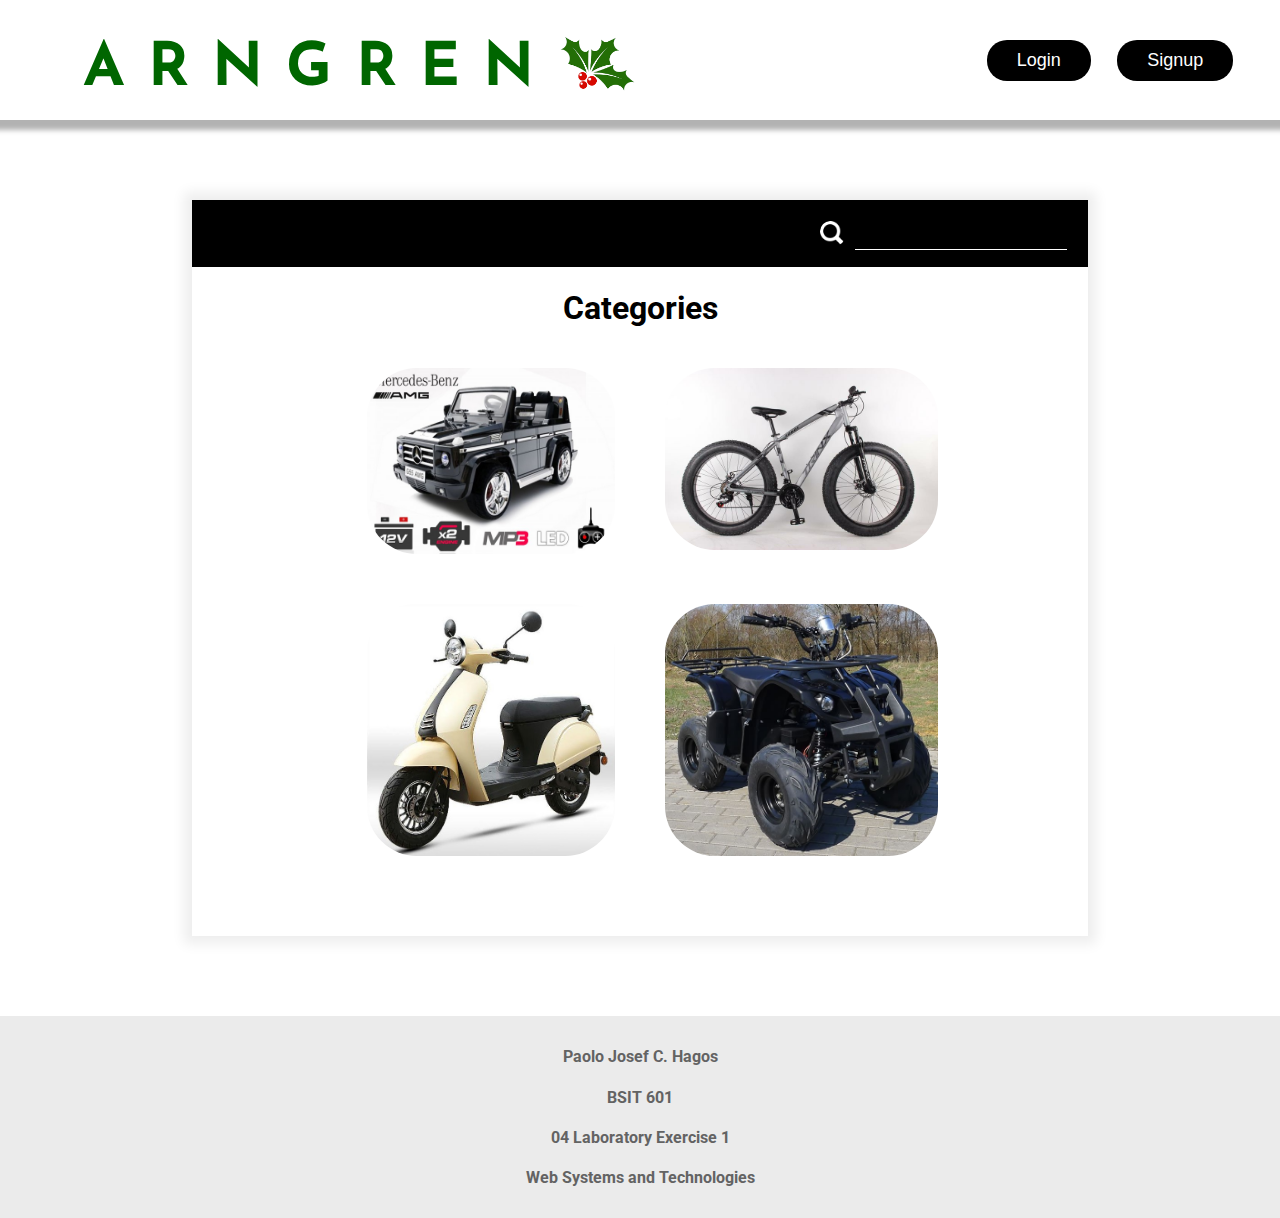
<file: index.html>
<!DOCTYPE html>
<html lang="en">
<head>
    <meta charset="UTF-8">
    <meta http-equiv="X-UA-Compatible" content="IE=edge">
    <meta name="viewport" content="width=device-width, initial-scale=1.0">
    <title>ARNGREN</title>
    <link rel="stylesheet" href="style.css">
    <link rel="preconnect" href="https://fonts.googleapis.com">
    <link rel="preconnect" href="https://fonts.gstatic.com" crossorigin>
    <link href="https://fonts.googleapis.com/css2?family=Roboto&display=swap" rel="stylesheet">
    <link href="https://fonts.googleapis.com/css2?family=Josefin+Sans&display=swap" rel="stylesheet">
</head>
<header>
    <div>
        <a class="logo" href="index.html">
            <h1>A</h1>
            <h1>R</h1>
            <h1>N</h1>
            <h1>G</h1>
            <h1>R</h1>
            <h1>E</h1>
            <h1>N</h1>
            <img class="arngren-icon" src="resources/arngren-icon.png" alt="arngren-icon">
        </a>
    </div>
    <div class="user-account-container">
        <button class="button-login">Login</button>
        <button class="button-signup" >Signup</button>
    </div>
</header>
<body>
    <div class="main-container main-container-home">
        <div class="navigation navigation-home">
            <div class="search-container search-home">
                <img class="search-icon" src="resources/search-logo.png" alt="search-logo">
                <input class="search-bar" type="text">
            </div>
        </div>
        <h1 class="home-label" style="text-align: center;">Categories</h1>
        <main class="home-selection">
            <div>
                <a href="jeep.html"><img class="selection" src="resources/mercedes-benz-g55.jpg" alt="mercedez-benz-g55" style="height: 100%;"></a>
            </div>
            <div>
                <a href="bicycle.html"><img class="selection" src="resources/trinx-fatbike.jfif" alt="trinx-fatbike" style="width: 110%;"></a>
            </div>
            <div>
                <a href="moped.html"><img class="selection" src="resources/moped-moden-retro.jpg" alt="moped-moden-retro" style="height: 100%; width: 100%;"></a>
            </div>
            <div>
                <a href="atv.html"><img class="selection" src="resources/electric-quad.jpg" alt="electric-quad" style="height: 100%; width: 110%;"></a>
            </div>
        </main>
    </div>
</body>
<footer>
    <h4>Paolo Josef C. Hagos</h4>
    <h4>BSIT 601</h4>
    <h4>04 Laboratory Exercise 1</h4>
    <h4>Web Systems and Technologies</h4>
</footer>
</html>
</file>
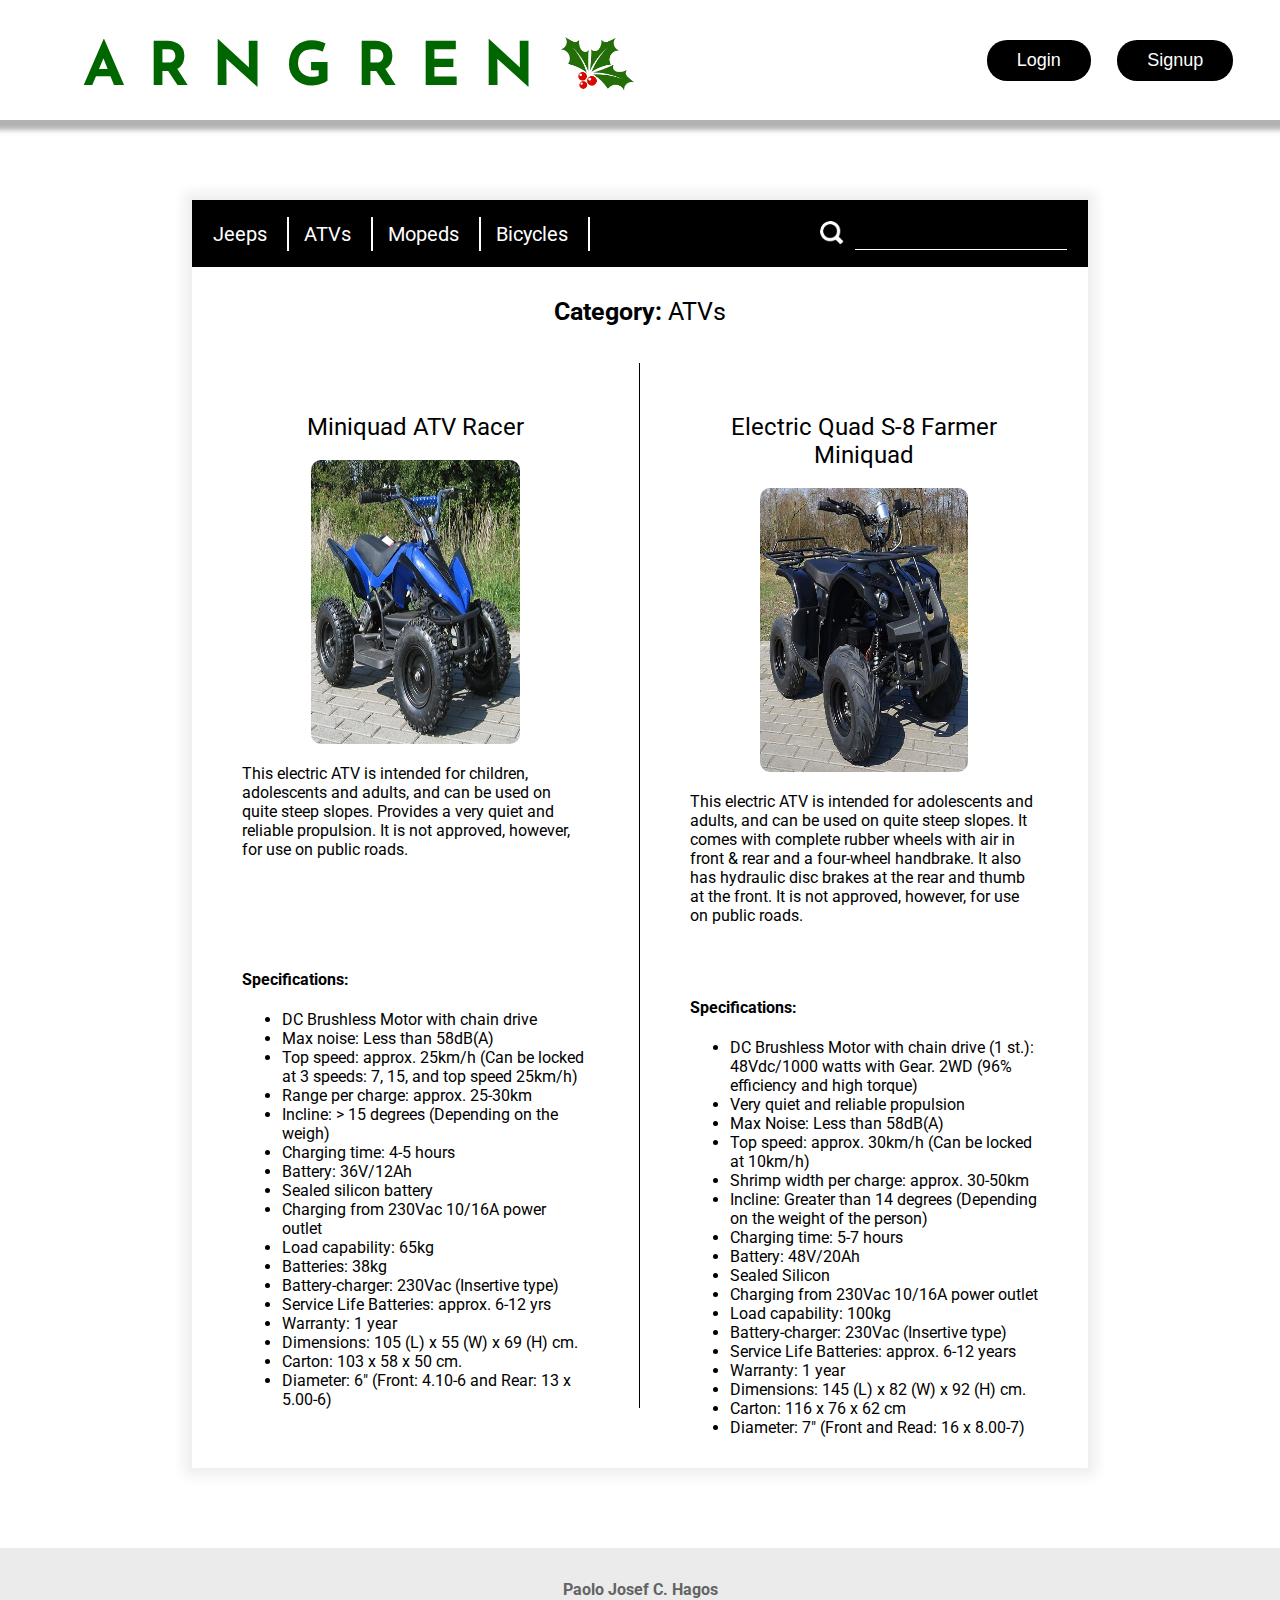
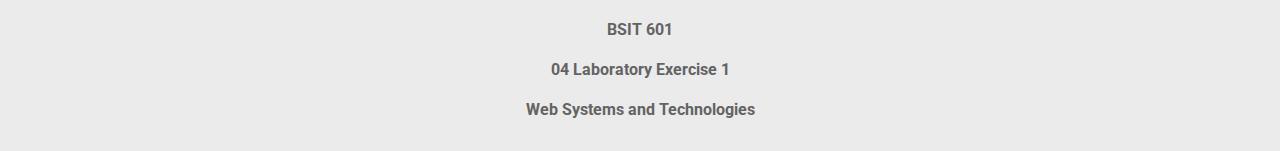
<file: atv.html>
<!DOCTYPE html>
<html lang="en">
<head>
    <meta charset="UTF-8">
    <meta http-equiv="X-UA-Compatible" content="IE=edge">
    <meta name="viewport" content="width=device-width, initial-scale=1.0">
    <title>ARNGREN - ATVs</title>
    <link rel="stylesheet" href="style.css">
    <link rel="preconnect" href="https://fonts.googleapis.com">
    <link rel="preconnect" href="https://fonts.gstatic.com" crossorigin>
    <link href="https://fonts.googleapis.com/css2?family=Roboto&display=swap" rel="stylesheet">
    <link href="https://fonts.googleapis.com/css2?family=Josefin+Sans&display=swap" rel="stylesheet">
</head>
<header>
    <div>
        <a class="logo" href="index.html">
            <h1>A</h1>
            <h1>R</h1>
            <h1>N</h1>
            <h1>G</h1>
            <h1>R</h1>
            <h1>E</h1>
            <h1>N</h1>
            <img class="arngren-icon" src="resources/arngren-icon.png" alt="arngren-icon">
        </a>
    </div>
    <div class="user-account-container">
        <button class="button-login">Login</button>
        <button class="button-signup" >Signup</button>
    </div>
</header>
<body>
    <div class="main-container">
        <div class="navigation">
            <nav>
                <a class="nav-button" href="jeep.html">Jeeps</a>
                <a class="nav-button" href="atv.html">ATVs</a>
                <a class="nav-button" href="moped.html">Mopeds</a>
                <a class="nav-button" href="bicycle.html">Bicycles</a>
            </nav>
            <div class="search-container">
                <img class="search-icon" src="resources/search-logo.png" alt="search-logo">
                <input class="search-bar" type="text">
            </div>
        </div>
        <h1 class="category">Category: <span style="font-weight: lighter;">ATVs</span></h1>
        <main>
            <div class="item divider">
                <label class="item-name">Miniquad ATV Racer</label><br><br>
                <a href="https://www.arngren.net/elektrisk-atv-1.html" target="_blank"><img class="item-picture" src="resources/miniquad_atv_racer.jpg" alt="miniquad_atv_racer" style="height: 30%;"></a>
                <p class="item-description">
                    This electric ATV is intended for children, adolescents and adults, and can be used on quite steep slopes. Provides a very quiet and reliable propulsion. It is not approved, however, for use on public roads.
                </p><br>
                <h4 class="item-specifications">Specifications:</h4>
                <ul class="item-specifications">
                    <li>DC Brushless Motor with chain drive</li>
                    <li>Max noise: Less than 58dB(A)</li>
                    <li>Top speed: approx. 25km/h (Can be locked at 3 speeds: 7, 15, and top speed 25km/h)</li>
                    <li>Range per charge: approx. 25-30km</li>
                    <li>Incline: > 15 degrees (Depending on the weigh)</li>
                    <li>Charging time: 4-5 hours</li>
                    <li>Battery: 36V/12Ah</li>
                    <li>Sealed silicon battery</li>
                    <li>Charging from 230Vac 10/16A power outlet</li>
                    <li>Load capability: 65kg</li>
                    <li>Batteries: 38kg</li>
                    <li>Battery-charger: 230Vac (Insertive type)</li>
                    <li>Service Life Batteries: approx. 6-12 yrs</li>
                    <li>Warranty: 1 year</li>
                    <li>Dimensions: 105 (L) x 55 (W) x 69 (H) cm.</li>
                    <li>Carton: 103 x 58 x 50 cm.</li>
                    <li>Diameter: 6" (Front: 4.10-6 and Rear: 13 x 5.00-6)</li>
                </ul>
            </div>
            <div class="item">
                <label class="item-name">Electric Quad S-8 Farmer Miniquad</label><br><br>
                <a href="https://www.arngren.net/elektrisk-atv-2.html" target="_blank"><img class="item-picture" src="resources/electric-quad.jpg" alt="electric-quad" style="height: 30%;"></a>
                <p class="item-description">
                    This electric ATV is intended for adolescents and adults, and can be used on quite steep slopes. It comes with complete rubber wheels with air in front & rear and a four-wheel handbrake. It also has hydraulic disc brakes at the rear and thumb at the front. It is not approved, however, for use on public roads.
                </p><br>
                <h4 class="item-specifications">Specifications:</h4>
                <ul class="item-specifications">
                    <li>DC Brushless Motor with chain drive (1 st.): 48Vdc/1000 watts with Gear. 2WD (96% efficiency and high torque)</li>
                    <li>Very quiet and reliable propulsion</li>
                    <li>Max Noise: Less than 58dB(A)</li>
                    <li>Top speed: approx. 30km/h (Can be locked at 10km/h)</li>
                    <li>Shrimp width per charge: approx. 30-50km</li>
                    <li>Incline: Greater than 14 degrees (Depending on the weight of the person)</li>
                    <li>Charging time: 5-7 hours</li>
                    <li>Battery: 48V/20Ah</li>
                    <li>Sealed Silicon</li>
                    <li>Charging from 230Vac 10/16A power outlet</li>
                    <li>Load capability: 100kg</li>
                    <li>Battery-charger: 230Vac (Insertive type)</li>
                    <li>Service Life Batteries: approx. 6-12 years</li>
                    <li>Warranty: 1 year</li>
                    <li>Dimensions: 145 (L) x 82 (W) x 92 (H) cm.</li>
                    <li>Carton: 116 x 76 x 62 cm</li>
                    <li>Diameter: 7" (Front and Read: 16 x 8.00-7)</li>
                </ul>
            </div>
        </main>
    </div>
</body>
<footer>
    <h4>Paolo Josef C. Hagos</h4>
    <h4>BSIT 601</h4>
    <h4>04 Laboratory Exercise 1</h4>
    <h4>Web Systems and Technologies</h4>
</footer>
</html>
</file>
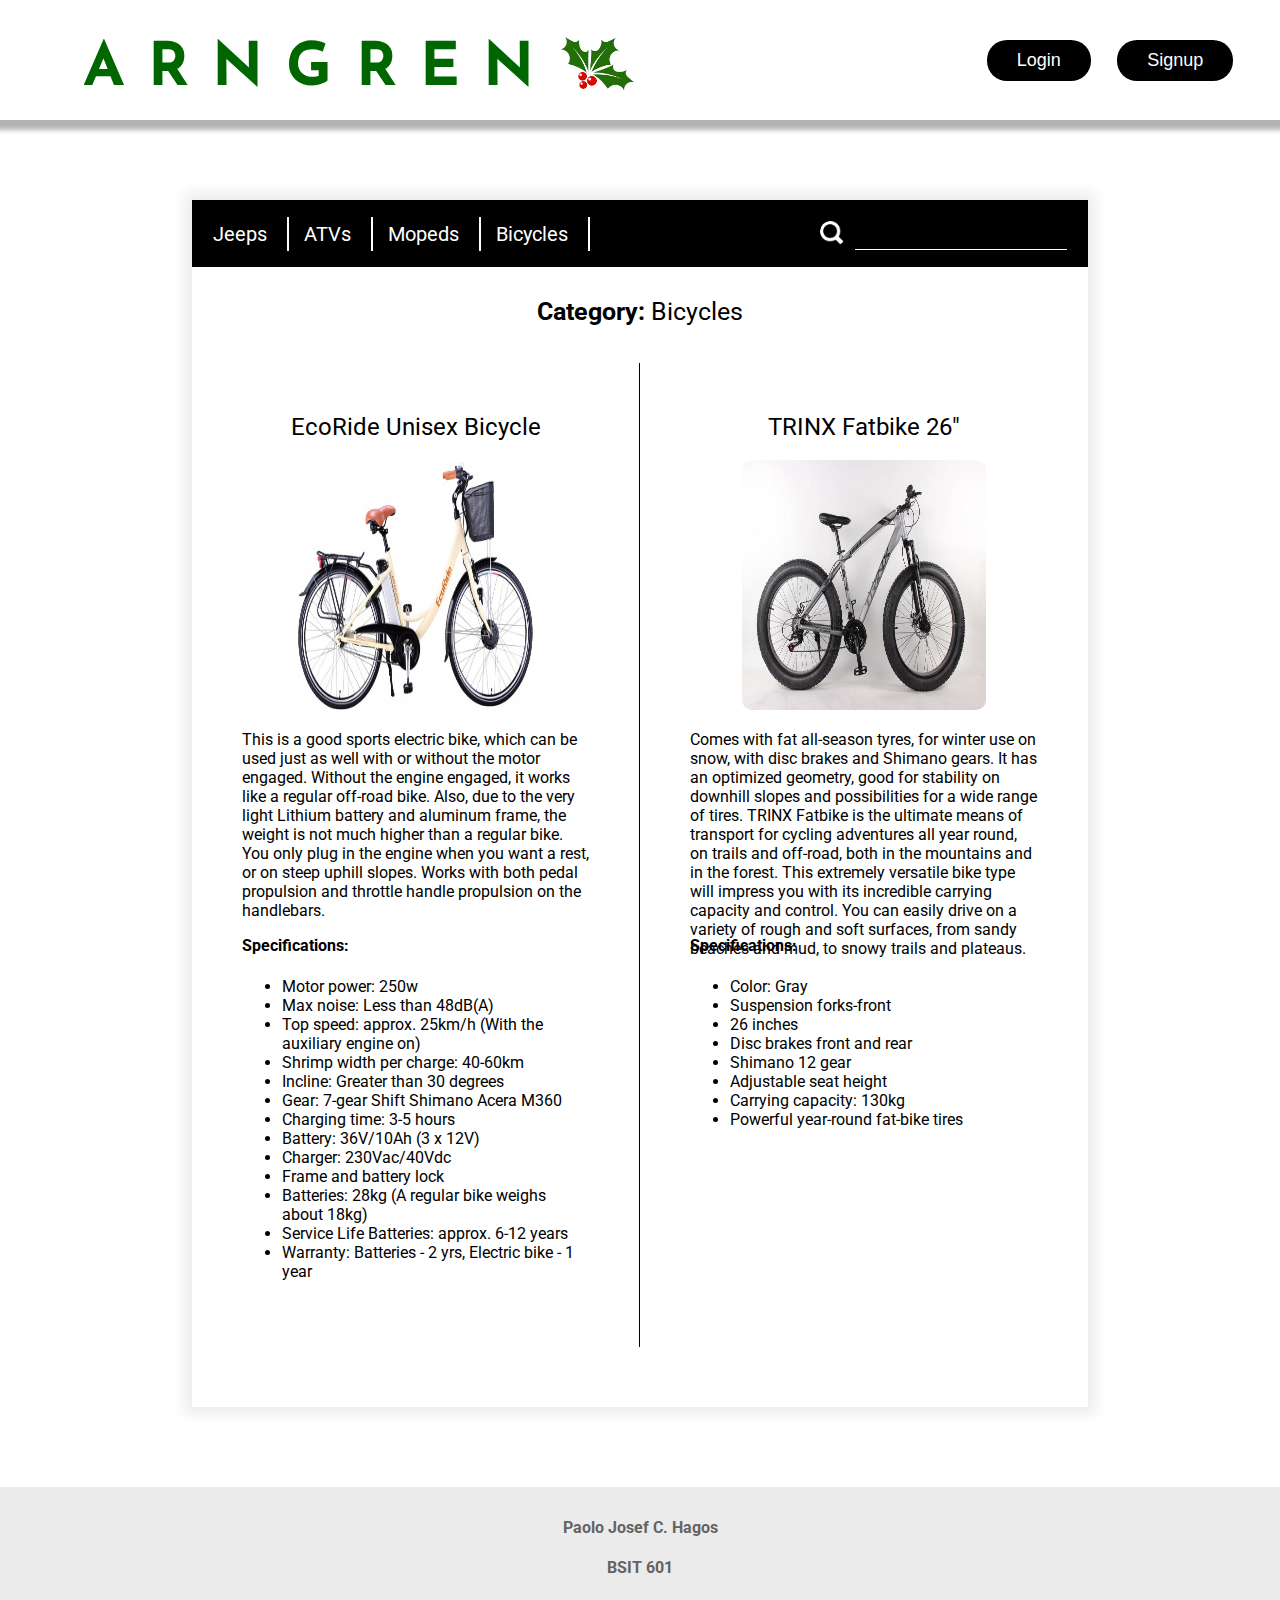
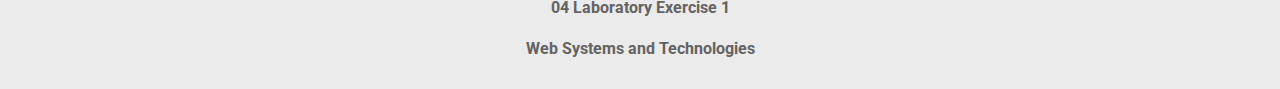
<file: bicycle.html>
<!DOCTYPE html>
<html lang="en">
<head>
    <meta charset="UTF-8">
    <meta http-equiv="X-UA-Compatible" content="IE=edge">
    <meta name="viewport" content="width=device-width, initial-scale=1.0">
    <title>ARNGREN - Bicycles</title>
    <link rel="stylesheet" href="style.css">
    <link rel="preconnect" href="https://fonts.googleapis.com">
    <link rel="preconnect" href="https://fonts.gstatic.com" crossorigin>
    <link href="https://fonts.googleapis.com/css2?family=Roboto&display=swap" rel="stylesheet">
    <link href="https://fonts.googleapis.com/css2?family=Josefin+Sans&display=swap" rel="stylesheet">
</head>
<header>
    <div>
        <a class="logo" href="index.html">
            <h1>A</h1>
            <h1>R</h1>
            <h1>N</h1>
            <h1>G</h1>
            <h1>R</h1>
            <h1>E</h1>
            <h1>N</h1>
            <img class="arngren-icon" src="resources/arngren-icon.png" alt="arngren-icon">
        </a>
    </div>
    <div class="user-account-container">
        <button class="button-login">Login</button>
        <button class="button-signup" >Signup</button>
    </div>
</header>
<body>
    <div class="main-container">
        <div class="navigation">
            <nav>
                <a class="nav-button" href="jeep.html">Jeeps</a>
                <a class="nav-button" href="atv.html">ATVs</a>
                <a class="nav-button" href="moped.html">Mopeds</a>
                <a class="nav-button" href="bicycle.html">Bicycles</a>
            </nav>
            <div class="search-container">
                <img class="search-icon" src="resources/search-logo.png" alt="search-logo">
                <input class="search-bar" type="text">
            </div>
        </div>
        <h1 class="category">Category: <span style="font-weight: lighter;">Bicycles</span></h1>
        <main>
            <div class="item divider">
                <label class="item-name">EcoRide Unisex Bicycle</label><br><br>
                <a href="https://www.arngren.net/sykkel.html" target="_blank"><img class="item-picture" src="resources/ecoride-unisex-bike.jpg" alt="ecoride-unisex-bike" style="width: 70%;"></a>
                <p class="item-description">
                    This is a good sports electric bike, which can be used just as well with or without the motor engaged. Without the engine engaged, it works like a regular off-road bike. Also, due to the very light Lithium battery and aluminum frame, the weight is not much higher than a regular bike. You only plug in the engine when you want a rest, or on steep uphill slopes. Works with both pedal propulsion and throttle handle propulsion on the handlebars.
                </p><br>
                <h4 class="item-specifications">Specifications:</h4>
                <ul class="item-specifications">
                    <li>Motor power: 250w</li>
                    <li>Max noise: Less than 48dB(A)</li>
                    <li>Top speed: approx. 25km/h (With the auxiliary engine on)</li>
                    <li>Shrimp width per charge: 40-60km</li>
                    <li>Incline: Greater than 30 degrees</li>
                    <li>Gear: 7-gear Shift Shimano Acera M360</li>
                    <li>Charging time: 3-5 hours</li>
                    <li>Battery: 36V/10Ah (3 x 12V)</li>
                    <li>Charger: 230Vac/40Vdc</li>
                    <li>Frame and battery lock</li>
                    <li>Batteries: 28kg (A regular bike weighs about 18kg)</li>
                    <li>Service Life Batteries: approx. 6-12 years</li>
                    <li>Warranty: Batteries - 2 yrs, Electric bike - 1 year</li>
                </ul>
            </div>
            <div class="item">
                <label class="item-name">TRINX Fatbike 26"</label><br><br>
                <a href="https://gratis-annonse.no/trinx-fatbike-red-shimano-optimalisert.html" target="_blank"><img class="item-picture" src="resources/trinx-fatbike.jfif" alt="trinx-fatbike" style="width: 70%;"></a>
                <p class="item-description">
                    Comes with fat all-season tyres, for winter use on snow, with disc brakes and Shimano gears. It has an optimized geometry, good for stability on downhill slopes and possibilities for a wide range of tires. TRINX Fatbike is the ultimate means of transport for cycling adventures all year round, on trails and off-road, both in the mountains and in the forest. This extremely versatile bike type will impress you with its incredible carrying capacity and control. You can easily drive on a variety of rough and soft surfaces, from sandy beaches and mud, to snowy trails and plateaus.
                </p><br>
                <h4 class="item-specifications">Specifications:</h4>
                <ul class="item-specifications">
                    <li>Color: Gray</li>
                    <li>Suspension forks-front</li>
                    <li>26 inches</li>
                    <li>Disc brakes front and rear</li>
                    <li>Shimano 12 gear</li>
                    <li>Adjustable seat height</li>
                    <li>Carrying capacity: 130kg</li>
                    <li>Powerful year-round fat-bike tires</li>
                </ul>
            </div>
        </main>
    </div>
</body>
<footer>
    <h4>Paolo Josef C. Hagos</h4>
    <h4>BSIT 601</h4>
    <h4>04 Laboratory Exercise 1</h4>
    <h4>Web Systems and Technologies</h4>
</footer>
</html>
</file>
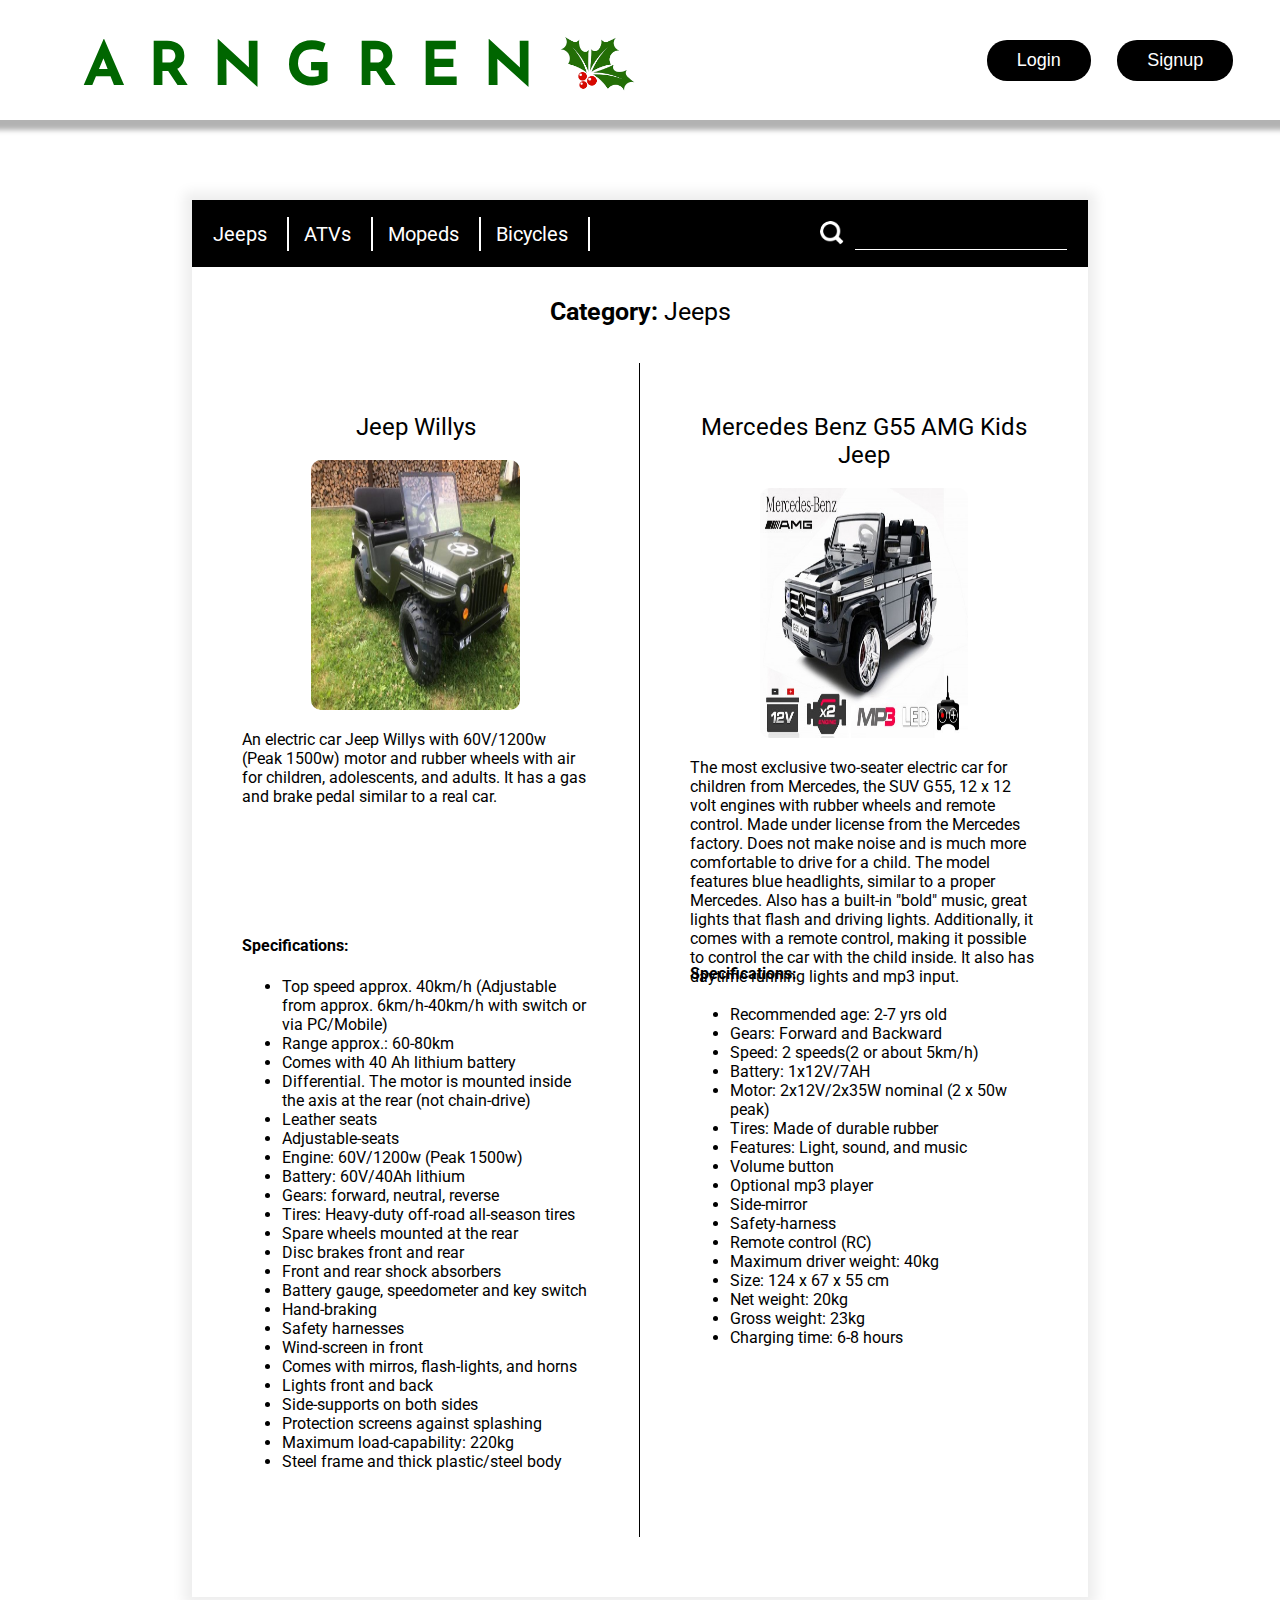
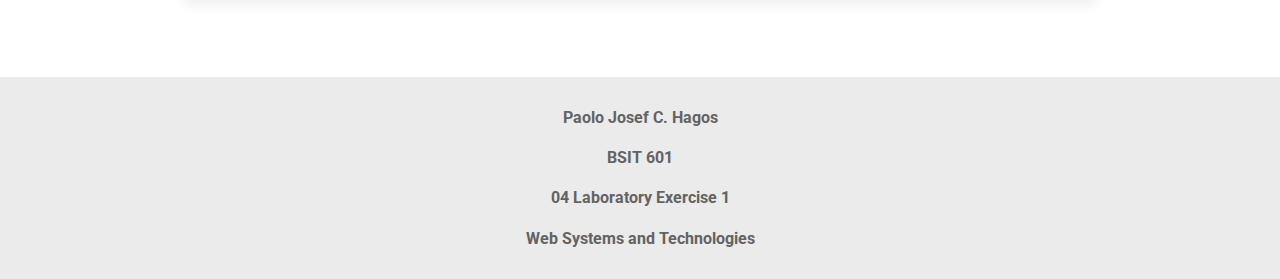
<file: jeep.html>
<!DOCTYPE html>
<html lang="en">
<head>
    <meta charset="UTF-8">
    <meta http-equiv="X-UA-Compatible" content="IE=edge">
    <meta name="viewport" content="width=device-width, initial-scale=1.0">
    <title>ARNGREN - Jeeps</title>
    <link rel="stylesheet" href="style.css">
    <link rel="preconnect" href="https://fonts.googleapis.com">
    <link rel="preconnect" href="https://fonts.gstatic.com" crossorigin>
    <link href="https://fonts.googleapis.com/css2?family=Roboto&display=swap" rel="stylesheet">
    <link href="https://fonts.googleapis.com/css2?family=Josefin+Sans&display=swap" rel="stylesheet">
</head>
<header>
    <div>
        <a class="logo" href="index.html">
            <h1>A</h1>
            <h1>R</h1>
            <h1>N</h1>
            <h1>G</h1>
            <h1>R</h1>
            <h1>E</h1>
            <h1>N</h1>
            <img class="arngren-icon" src="resources/arngren-icon.png" alt="arngren-icon">
        </a>
    </div>
    <div class="user-account-container">
        <button class="button-login">Login</button>
        <button class="button-signup" >Signup</button>
    </div>
</header>
<body>
    <div class="main-container">
        <div class="navigation">
            <nav>
                <a class="nav-button" href="jeep.html">Jeeps</a>
                <a class="nav-button" href="atv.html">ATVs</a>
                <a class="nav-button" href="moped.html">Mopeds</a>
                <a class="nav-button" href="bicycle.html">Bicycles</a>
            </nav>
            <div class="search-container">
                <img class="search-icon" src="resources/search-logo.png" alt="search-logo">
                <input class="search-bar" type="text">
            </div>
        </div>
        <h1 class="category">Category: <span style="font-weight: lighter;">Jeeps</span></h1>
        <main>
            <div class="item divider">
                <label class="item-name">Jeep Willys</label><br><br>
                <a href="https://gratis-annonse.no/jeep-willys-peak-motor-gummihjul-luft-ungdom.html" target="_blank"><img class="item-picture" src="resources/jeep_willys.jfif" alt="jeep-willys"></a>
                <p class="item-description">
                    An electric car Jeep Willys with 60V/1200w (Peak 1500w) motor and rubber wheels with air for children, adolescents, and adults. It has a gas and brake pedal similar to a real car.
                </p><br>
                <h4 class="item-specifications">Specifications:</h4>
                <ul class="item-specifications">
                    <li>Top speed approx. 40km/h (Adjustable from approx. 6km/h-40km/h with switch or via PC/Mobile)</li>
                    <li>Range approx.: 60-80km</li>
                    <li>Comes with 40 Ah lithium battery</li>
                    <li>Differential. The motor is mounted inside the axis at the rear (not chain-drive)</li>
                    <li>Leather seats</li>
                    <li>Adjustable-seats</li>
                    <li>Engine: 60V/1200w (Peak 1500w)</li>
                    <li>Battery: 60V/40Ah lithium</li>
                    <li>Gears: forward, neutral, reverse</li>
                    <li>Tires: Heavy-duty off-road all-season tires</li>
                    <li>Spare wheels mounted at the rear</li>
                    <li>Disc brakes front and rear</li>
                    <li>Front and rear shock absorbers</li>
                    <li>Battery gauge, speedometer and key switch</li>
                    <li>Hand-braking</li>
                    <li>Safety harnesses</li>
                    <li>Wind-screen in front</li>
                    <li>Comes with mirros, flash-lights, and horns</li>
                    <li>Lights front and back</li>
                    <li>Side-supports on both sides</li>
                    <li>Protection screens against splashing</li>
                    <li>Maximum load-capability: 220kg</li>
                    <li>Steel frame and thick plastic/steel body</li>
                </ul>
            </div>
            <div class="item">
                <label class="item-name">Mercedes Benz G55 AMG Kids Jeep</label><br><br>
                <a href="https://www.arngren.net/mercedes.html" target="_blank"><img class="item-picture" src="resources/mercedes-benz-g55.jpg" alt="mercedez-benz-g55"></a>
                <p class="item-description">
                    The most exclusive two-seater electric car for children from Mercedes, the SUV G55, 12 x 12 volt engines with rubber wheels and remote control. Made under license from the Mercedes factory. Does not make noise and is much more comfortable to drive for a child. The model features blue headlights, similar to a proper Mercedes. Also has a built-in "bold" music, great lights that flash and driving lights. Additionally, it comes with a remote control, making it possible to control the car with the child inside. It also has daytime running lights and mp3 input.
                </p><br>
                <h4 class="item-specifications">Specifications:</h4>
                <ul class="item-specifications">
                    <li>Recommended age: 2-7 yrs old</li>
                    <li>Gears: Forward and Backward</li>
                    <li>Speed: 2 speeds(2 or about 5km/h)</li>
                    <li>Battery: 1x12V/7AH</li>
                    <li>Motor: 2x12V/2x35W nominal (2 x 50w peak)</li>
                    <li>Tires: Made of durable rubber</li>
                    <li>Features: Light, sound, and music</li>
                    <li>Volume button</li>
                    <li>Optional mp3 player</li>
                    <li>Side-mirror</li>
                    <li>Safety-harness</li>
                    <li>Remote control (RC)</li>
                    <li>Maximum driver weight: 40kg</li>
                    <li>Size: 124 x 67 x 55 cm</li>
                    <li>Net weight: 20kg</li>
                    <li>Gross weight: 23kg</li>
                    <li>Charging time: 6-8 hours</li>
                </ul>
            </div>
        </main>
    </div>
</body>
<footer>
    <h4>Paolo Josef C. Hagos</h4>
    <h4>BSIT 601</h4>
    <h4>04 Laboratory Exercise 1</h4>
    <h4>Web Systems and Technologies</h4>
</footer>
</html>
</file>
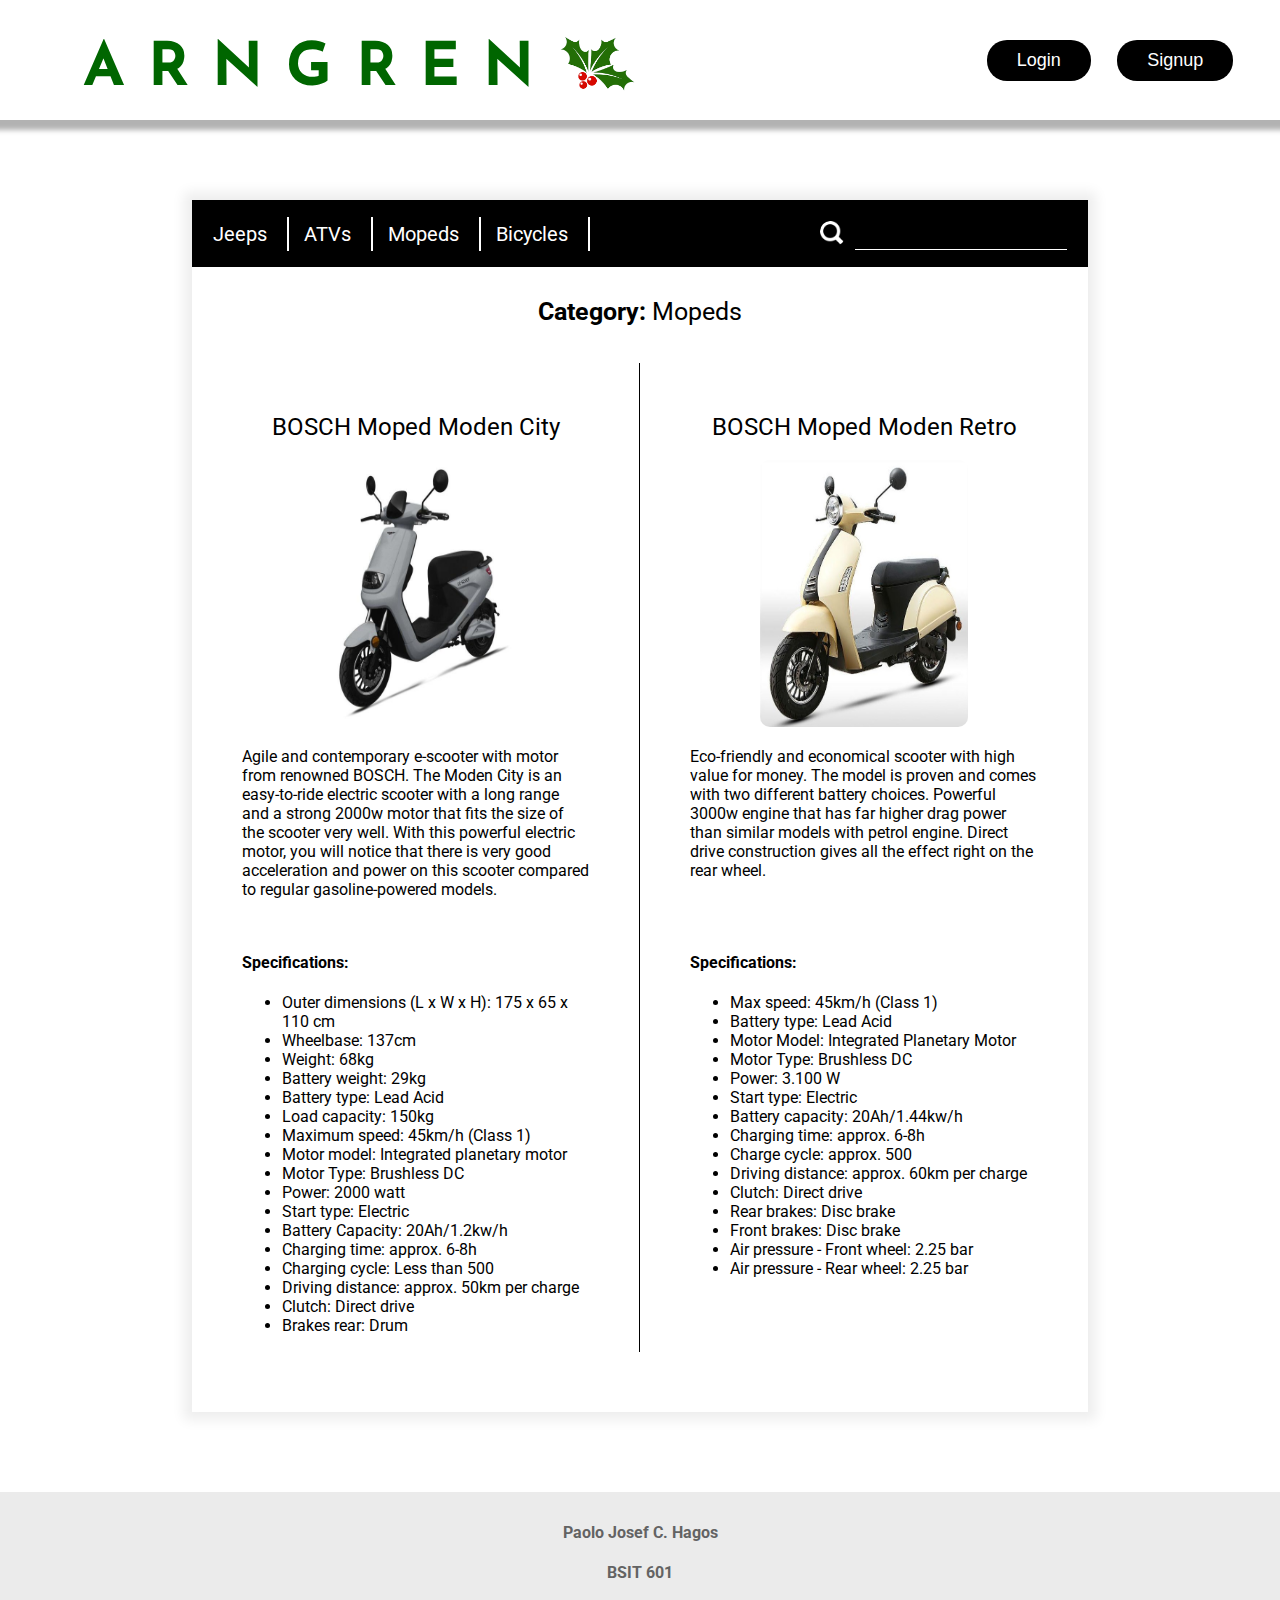
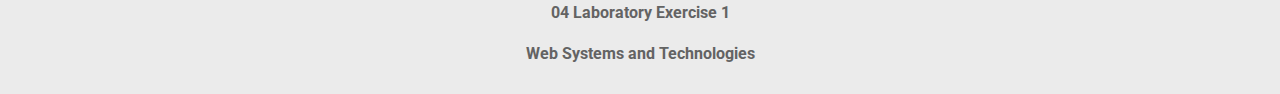
<file: moped.html>
<!DOCTYPE html>
<html lang="en">
<head>
    <meta charset="UTF-8">
    <meta http-equiv="X-UA-Compatible" content="IE=edge">
    <meta name="viewport" content="width=device-width, initial-scale=1.0">
    <title>ARNGREN - Mopeds</title>
    <link rel="stylesheet" href="style.css">
    <link rel="preconnect" href="https://fonts.googleapis.com">
    <link rel="preconnect" href="https://fonts.gstatic.com" crossorigin>
    <link href="https://fonts.googleapis.com/css2?family=Roboto&display=swap" rel="stylesheet">
    <link href="https://fonts.googleapis.com/css2?family=Josefin+Sans&display=swap" rel="stylesheet">
</head>
<header>
    <div>
        <a class="logo" href="index.html">
            <h1>A</h1>
            <h1>R</h1>
            <h1>N</h1>
            <h1>G</h1>
            <h1>R</h1>
            <h1>E</h1>
            <h1>N</h1>
            <img class="arngren-icon" src="resources/arngren-icon.png" alt="arngren-icon">
        </a>
    </div>
    <div class="user-account-container">
        <button class="button-login">Login</button>
        <button class="button-signup" >Signup</button>
    </div>
</header>
<body>
    <div class="main-container">
        <div class="navigation">
            <nav>
                <a class="nav-button" href="jeep.html">Jeeps</a>
                <a class="nav-button" href="atv.html">ATVs</a>
                <a class="nav-button" href="moped.html">Mopeds</a>
                <a class="nav-button" href="bicycle.html">Bicycles</a>
            </nav>
            <div class="search-container">
                <img class="search-icon" src="resources/search-logo.png" alt="search-logo">
                <input class="search-bar" type="text">
            </div>
        </div>
        <h1 class="category">Category: <span style="font-weight: lighter;">Mopeds</span></h1>
        <main>
            <div class="item divider">
                <label class="item-name">BOSCH Moped Moden City</label><br><br>
                <a href="https://www.arngren.net/el-scooter-b.html" target="_blank"><img class="item-picture" src="resources/moped-moden-city.jpg" alt="moped-moden-city" style="height: 30%;"></a>
                <p class="item-description">
                    Agile and contemporary e-scooter with motor from renowned BOSCH. The Moden City is an easy-to-ride electric scooter with a long range and a strong 2000w motor that fits the size of the scooter very well. With this powerful electric motor, you will notice that there is very good acceleration and power on this scooter compared to regular gasoline-powered models.
                </p><br>
                <h4 class="item-specifications">Specifications:</h4>
                <ul class="item-specifications">
                    <li>Outer dimensions (L x W x H): 175 x 65 x 110 cm</li>
                    <li>Wheelbase: 137cm</li>
                    <li>Weight: 68kg</li>
                    <li>Battery weight: 29kg</li>
                    <li>Battery type: Lead Acid</li>
                    <li>Load capacity: 150kg</li>
                    <li>Maximum speed: 45km/h (Class 1)</li>
                    <li>Motor model: Integrated planetary motor</li>
                    <li>Motor Type: Brushless DC</li>
                    <li>Power: 2000 watt</li>
                    <li>Start type: Electric</li>
                    <li>Battery Capacity: 20Ah/1.2kw/h</li>
                    <li>Charging time: approx. 6-8h</li>
                    <li>Charging cycle: Less than 500</li>
                    <li>Driving distance: approx. 50km per charge</li>
                    <li>Clutch: Direct drive</li>
                    <li>Brakes rear: Drum</li>
                </ul>
            </div>
            <div class="item">
                <label class="item-name">BOSCH Moped Moden Retro</label><br><br>
                <a href="https://www.arngren.net/el-scooter-b.html" target="_blank"><img class="item-picture" src="resources/moped-moden-retro.jpg" alt="moped-moden-retro" style="height: 30%;"></a>
                <p class="item-description">
                    Eco-friendly and economical scooter with high value for money. The model is proven and comes with two different battery choices. Powerful 3000w engine that has far higher drag power than similar models with petrol engine. Direct drive construction gives all the effect right on the rear wheel.
                </p><br>
                <h4 class="item-specifications">Specifications:</h4>
                <ul class="item-specifications">
                    <li>Max speed: 45km/h (Class 1)</li>
                    <li>Battery type: Lead Acid</li>
                    <li>Motor Model: Integrated Planetary Motor</li>
                    <li>Motor Type: Brushless DC</li>
                    <li>Power: 3.100 W</li>
                    <li>Start type: Electric</li>
                    <li>Battery capacity: 20Ah/1.44kw/h</li>
                    <li>Charging time: approx. 6-8h</li>
                    <li>Charge cycle: approx. 500</li>
                    <li>Driving distance: approx. 60km per charge</li>
                    <li>Clutch: Direct drive</li>
                    <li>Rear brakes: Disc brake</li>
                    <li>Front brakes: Disc brake</li>
                    <li>Air pressure - Front wheel: 2.25 bar</li>
                    <li>Air pressure - Rear wheel: 2.25 bar</li>
                </ul>
            </div>
        </main>
    </div>
</body>
<footer>
    <h4>Paolo Josef C. Hagos</h4>
    <h4>BSIT 601</h4>
    <h4>04 Laboratory Exercise 1</h4>
    <h4>Web Systems and Technologies</h4>
</footer>
</html>
</file>
<file: style.css>
html {
    font-family: 'Roboto', sans-serif;
}

header {
    display: flex;
    flex-wrap: wrap;
    justify-content: space-between;
    align-items: center;
    box-shadow: -1px -6px 5px 16px rgba(0,0,0,0.3);
    -webkit-box-shadow: -1px -6px 5px 16px rgba(0,0,0,0.3);
    -moz-box-shadow: -1px -6px 5px 16px rgba(0,0,0,0.3);
}

.logo {
    display: flex;
    flex-wrap: wrap;
    justify-content: space-evenly;
    align-items: center;
    width: 600px;
    font-size: 30px;
    font-family: 'Josefin Sans', sans-serif;
    color: #006600;
    margin-left: 60px;
    margin-bottom: -20px;
    text-decoration: none;
}

.logo:hover {
    color: #129b12;
    transition: color 0.25s;
}

.arngren-icon:hover {
    animation: iconAnimation;
    animation-duration: 5s;
    animation-iteration-count: infinite;
}

@keyframes iconAnimation {
    0% {
        transform: rotateZ(0deg);
    }
    25% {
        transform: rotateZ(-30deg);
    }
    50% {
        transform: rotateZ(5deg);
    }
    100% {
        transform: rotateZ(0deg);
    }
}

.arngren-icon {
    margin-top: -10px;
    height: 80px;
    width: 80px;
}

.user-account-container {
    border-radius: 10px;
    width: 300px;
    height: 60px;
    margin-right: 20px;
    font-size: 24px;
    padding-top: 5px;
    padding-bottom: 5px;
    display: flex;
    align-items: center;
    justify-content: space-evenly;
}

.button-login, .button-signup {
    font-size: 18px;
    padding: 10px;
    padding-left: 30px;
    padding-right: 30px;
    border-radius: 20px;
    background-color: black;
    color: white;
    border: none;
}

body {
    margin: auto;
}

/* Main container for the body */
.main-container {
    width: 70%;
    margin: auto;
    margin-top: 80px;
    margin-bottom: 80px;
    display: grid;
    grid-template-row: 50% 50%;
    column-gap: 0px;
    box-shadow: 0px 0px 12px 8px rgba(0,0,0,0.07);
    -webkit-box-shadow: 0px 0px 12px 8px rgba(0,0,0,0.07);
    -moz-box-shadow: 0px 0px 12px 8px rgba(0,0,0,0.07);
}

/* Navigation Bar */
.navigation {
    border: 1px solid black;
    background-color: black;
    padding: 10px;
    font-size: 20px;    
    display: flex;
    flex-wrap: wrap;
    justify-content: space-between;
    align-items: center;
}

.nav-button {
    margin-left: -10px;
    text-decoration: none;
    color: white;
    border-right: 2px solid white;
    padding-right: 20px;
    padding-left: 20px;
    padding-top: 5px;
    padding-bottom: 5px;
}

.search-container {
    margin-right: 10px;
    display: flex;
    align-items: center;
}

.search-icon {
    width: 25px;
    height: 25px;
    padding: 10px;
    border-radius: 20px;
}

.search-icon:hover, .button-login:hover, .button-signup:hover, .nav-button:hover {
    cursor: pointer;
    background-color: rgb(54, 54, 54);
    transition: background-color 0.25s;
}

.search-bar {
    background-color: black;
    border: none;
    border-bottom: 1px solid white;
    color: white;
    outline: none;
    height: 30px;
    width: 200px;
    font-size: 18px;
    padding-left: 10px;
}

/* Section or Articles */

.category {
    text-align: center;
    font-size: 25px;
    margin-top: 30px;
    animation: categoryAnimation;
    animation-duration: 1s;
    animation-iteration-count: 1;
}

@keyframes categoryAnimation {
    0% { opacity: 0%; }
}

main {
    display: grid;
    grid-template-columns: 50% 50%;
}

.item {
    text-align: center;
    margin-top: 20px;
    padding: 50px;
    margin-bottom: 60px;
}

.item-name {
    font-size: 24px;
    animation: nameAnimation;
    animation-duration: 1s;
    animation-iteration-count: 1;
}

@keyframes nameAnimation {
    0% { opacity: 0%; }
    25% { font-size: 30px; }
}

.item-picture {
    cursor: pointer;
    border-radius: 10px;
    width: 60%;
    height: 250px;
    animation: pictureAnimation;
    animation-duration: 0.5s;
    animation-iteration-count: 1;
}

@keyframes pictureAnimation {
    0% {
        opacity: 0%;
        width: 0%;
        margin-top: 100px;
    }
}

.item-picture:hover, .selection:hover {
    scale: 1.25;
    transition: scale 0.25s;
}

.item-description {
    height: 150px;
}

.item-description, .item-specifications {
    text-align: left;
    animation: labelAnimation;
    animation-duration: 1s;
    animation-iteration-count: 1;
}

.divider {
    border-right: 1px solid black;
}

/* Home Page */
.navigation-home {
    justify-content: right;
}

.home-selection {
    padding-left: 200px;
    padding-right: 200px;
    padding-bottom: 80px;
    row-gap: 50px;
    justify-content: center;
    column-gap: 50px;
    margin-top: 20px;
}

.selection {
    margin: auto;
    width: 100%;
    border-radius: 50px;
    animation: selectionAnimation;
    animation-duration: 1s;
    animation-iteration-count: 1;
}

@keyframes selectionAnimation {
    0% {
        margin-top: -100px;
        opacity: 0%;
    }

    100% {
        margin-top: 0px;
        transform: rotateY(360deg);
    }

}

.selection:hover {
    cursor: pointer;
}

footer {
    background-color: rgb(235, 235, 235);
    color: rgb(99, 99, 99);
    text-align: center;
    padding-top: 10px;
    padding-bottom: 10px;
}

.home-label {
    animation: labelAnimation;
    animation-duration: 2s;
    animation-iteration-count: 1;
}

@keyframes labelAnimation {
    0% { opacity: 0%; }
}
</file>
